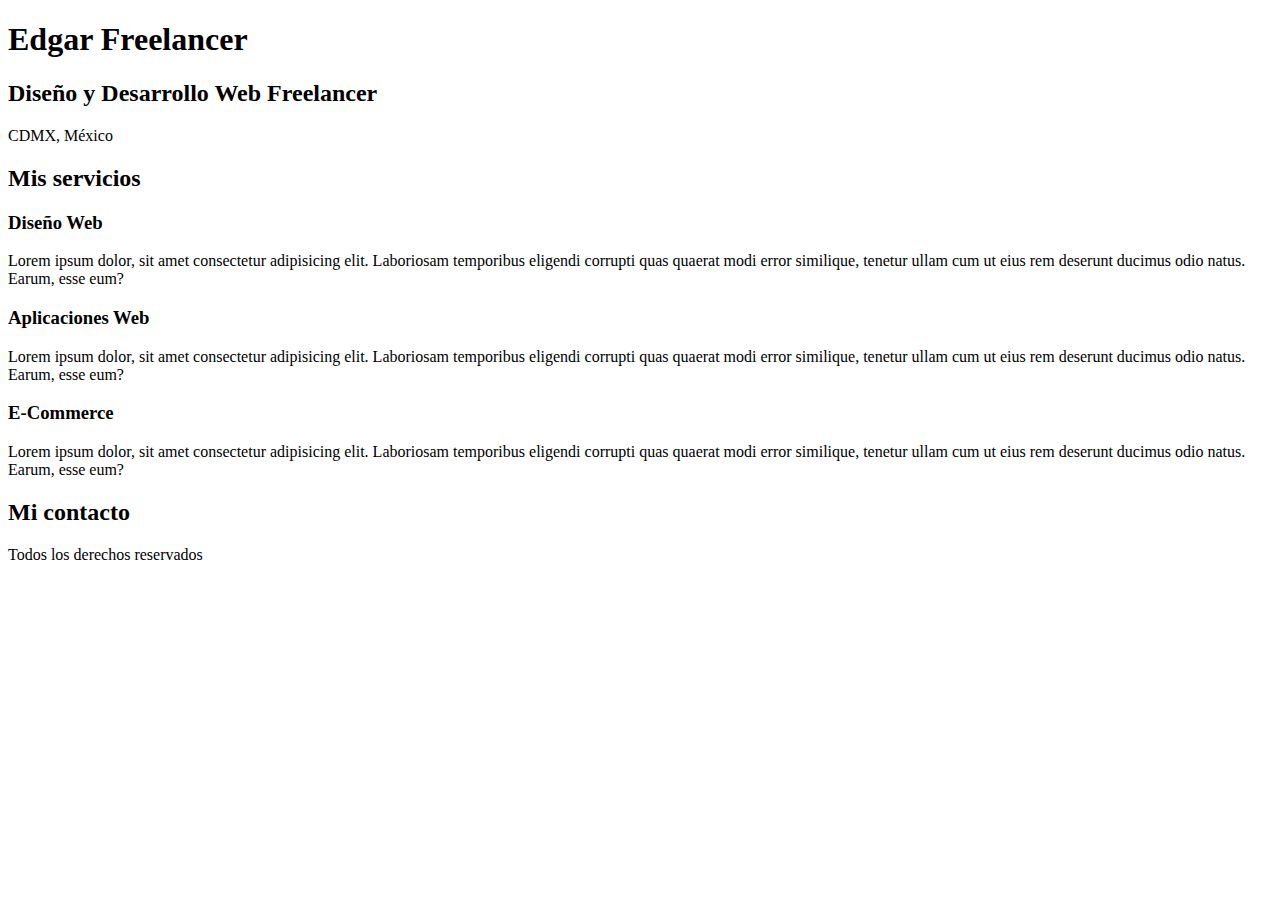
<file: index.html>
<!DOCTYPE html>
<html lang="en">
<head>
    <meta charset="UTF-8">
    <meta http-equiv="X-UA-Compatible" content="IE=edge">
    <meta name="viewport" content="width=device-width, initial-scale=1.0">
    <title>Diseñador Free Lancer</title>
</head>
<body>
    <header>
        <h1>Edgar Freelancer</h1>
    </header>

    <section>
        <h2>Diseño y Desarrollo Web Freelancer</h2>
        <p>CDMX, México</p>
    </section>

    
    <main>
        <h2>Mis servicios</h2>
        <section>
            <h3>Diseño Web</h3>
            <p>Lorem ipsum dolor, sit amet consectetur adipisicing elit. Laboriosam temporibus eligendi corrupti quas quaerat modi error similique, tenetur ullam cum ut eius rem deserunt ducimus odio natus. Earum, esse eum?</p>
        </section>
        <section>
            <h3>Aplicaciones Web</h3>
            <p>Lorem ipsum dolor, sit amet consectetur adipisicing elit. Laboriosam temporibus eligendi corrupti quas quaerat modi error similique, tenetur ullam cum ut eius rem deserunt ducimus odio natus. Earum, esse eum?</p>
        </section>
        <section>
            <h3>E-Commerce</h3>
            <p>Lorem ipsum dolor, sit amet consectetur adipisicing elit. Laboriosam temporibus eligendi corrupti quas quaerat modi error similique, tenetur ullam cum ut eius rem deserunt ducimus odio natus. Earum, esse eum?</p>
        </section>
    </main>

    <section>
        <h2>Mi contacto</h2>
    </section>  
    <footer>
        <P>Todos los derechos reservados</P>
    </footer>
</body>
</html>
</file>
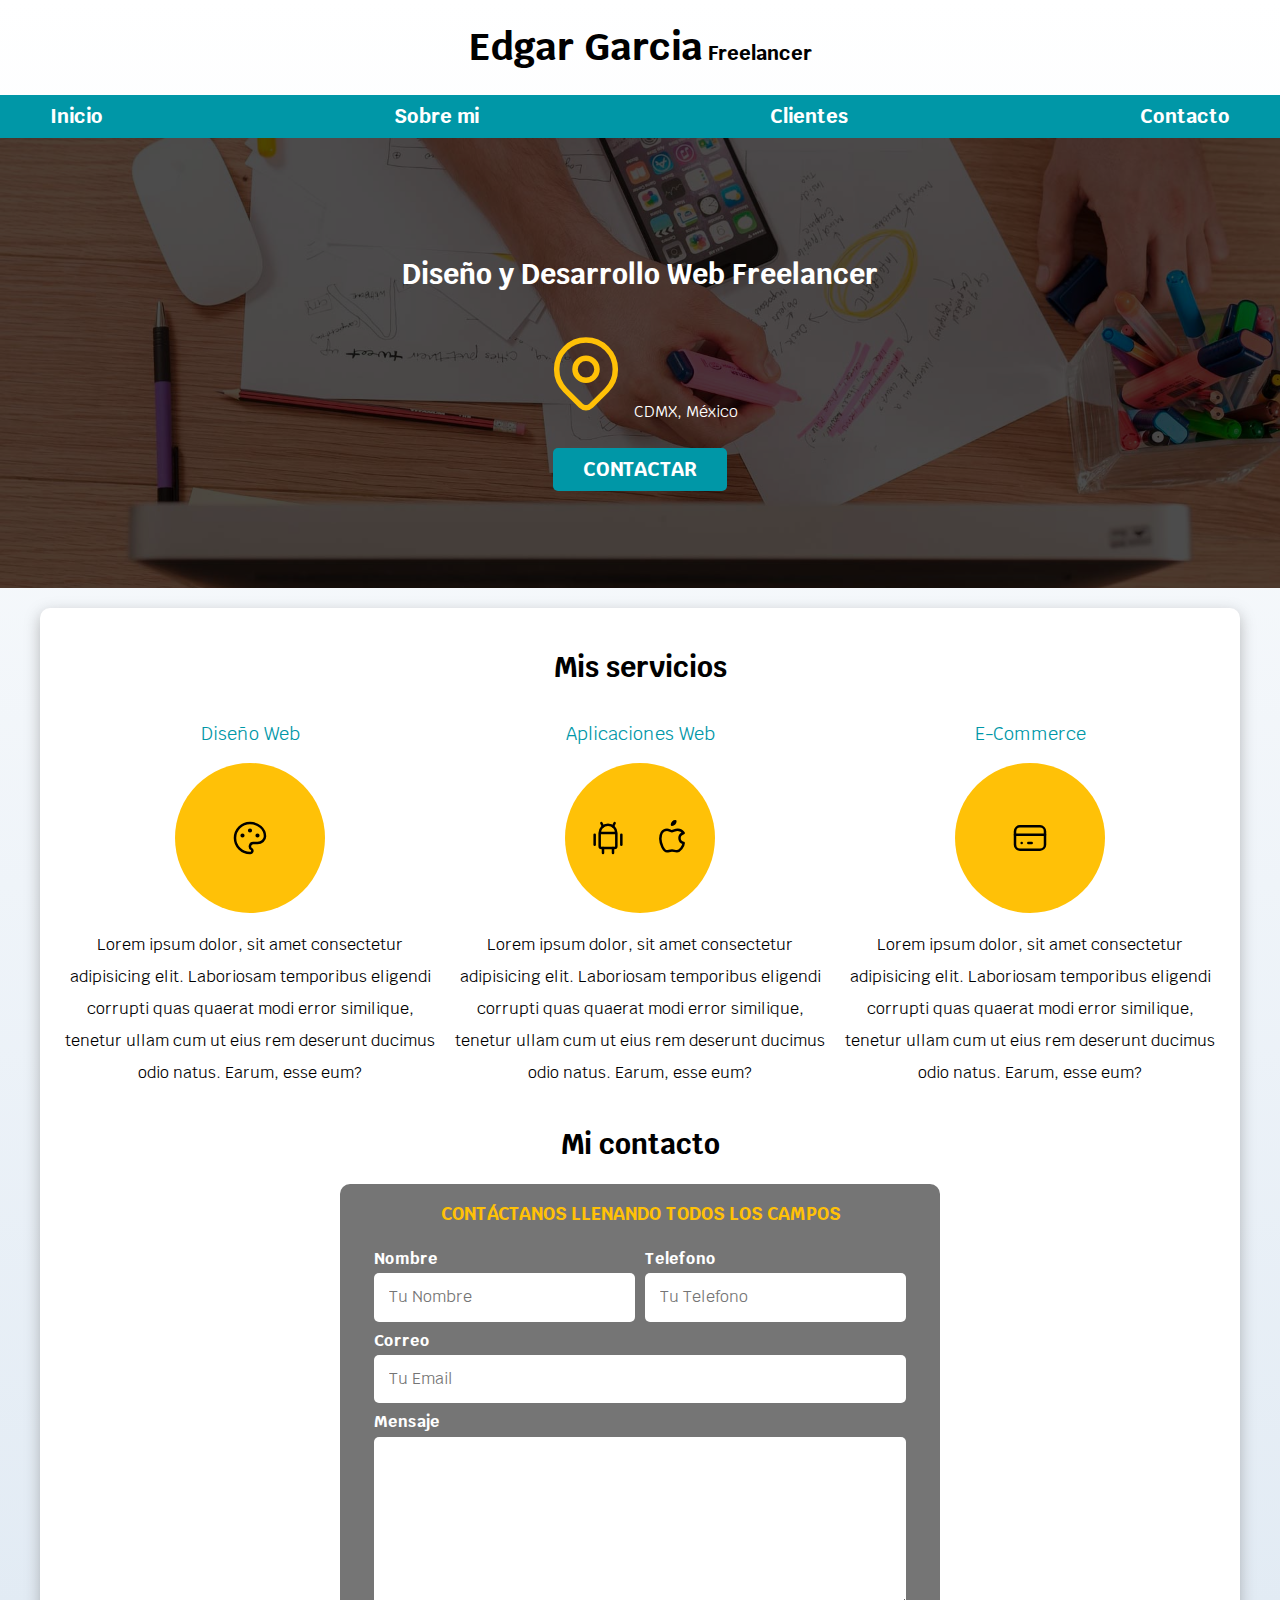
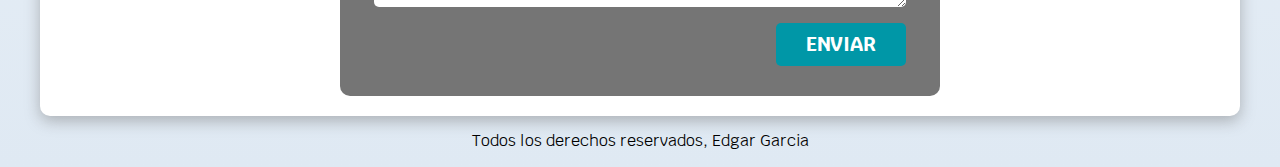
<file: Project_"FreeLancer"/index.html>
<!DOCTYPE html>
<html lang="en">
<head>
    <meta charset="UTF-8">
    <meta http-equiv="X-UA-Compatible" content="IE=edge">
    <meta name="viewport" content="width=device-width, initial-scale=1.0">
    <title>Diseñador Free Lancer</title>
    <link rel="preload" href="css/normalize.css" as = "style">
    <link rel="stylesheet" href="css/normalize.css">
    <link rel="preconnect" href="https://fonts.googleapis.com">
    <link rel="preconnect" href="https://fonts.gstatic.com" crossorigin>
    <link href="https://fonts.googleapis.com/css2?family=Krub:wght@400;700&display=swap" rel="stylesheet">
    <link rel="preload" href="css/styles.css" as = "style"> <!--Para cargar más rápido el css-->
    <link rel="stylesheet" href="css/styles.css">  <!--Rel = Relacion con el documento -->
</head>
<body>
    <header>
        <h1 class="titulo">Edgar Garcia<span> Freelancer</span></h1>
    </header>
    <div class="nav-bg">
        <nav class="navegacion-principal contenedor">
            <a href="nosotros.html">Inicio</a>
            <a href="nosotros.html">Sobre mi</a>
            <a href="nosotros.html">Clientes</a>
            <a href="nosotros.html">Contacto</a>
        </nav>
    </div>
    <section class="hero">
        <div class="contenido-hero">
            <h2 >Diseño y Desarrollo Web Freelancer</h2>
            <p> <svg xmlns="http://www.w3.org/2000/svg" class="icon icon-tabler icon-tabler-map-pin" width="88" height="88" viewBox="0 0 24 24" stroke-width="1.5" stroke="#ffC107" fill="none" stroke-linecap="round" stroke-linejoin="round">
                <path stroke="none" d="M0 0h24v24H0z" fill="none"/>
                <circle cx="12" cy="11" r="3" />
                <path d="M17.657 16.657l-4.243 4.243a2 2 0 0 1 -2.827 0l-4.244 -4.243a8 8 0 1 1 11.314 0z" />
            </svg>
            CDMX, México
        </p>
            <a class="boton" href="#">
                Contactar
            </a>
        </div>
    </section>

    <main class="contenedor sombra">
        <h2>Mis servicios</h2>
        <div class="servicios">
            <section class="servicio">
                <h3>Diseño Web</h3>
                <div class="iconos">
                    <svg xmlns="http://www.w3.org/2000/svg" class="icon icon-tabler icon-tabler-palette" width="40" height="40" viewBox="0 0 24 24" stroke-width="1.5" stroke="#000000" fill="none" stroke-linecap="round" stroke-linejoin="round">
                        <path stroke="none" d="M0 0h24v24H0z" fill="none"/>
                        <path d="M12 21a9 9 0 1 1 0 -18a9 8 0 0 1 9 8a4.5 4 0 0 1 -4.5 4h-2.5a2 2 0 0 0 -1 3.75a1.3 1.3 0 0 1 -1 2.25" />
                        <circle cx="7.5" cy="10.5" r=".5" fill="currentColor" />
                        <circle cx="12" cy="7.5" r=".5" fill="currentColor" />
                        <circle cx="16.5" cy="10.5" r=".5" fill="currentColor" />
                    </svg>
                </div>
                <p>Lorem ipsum dolor, sit amet consectetur adipisicing elit. Laboriosam temporibus eligendi corrupti quas quaerat modi error similique, tenetur ullam cum ut eius rem deserunt ducimus odio natus. Earum, esse eum?</p>
            </section>

            <section class="servicio">
                <h3>Aplicaciones Web</h3>
                <div class="iconos">
                    <svg xmlns="http://www.w3.org/2000/svg" class="icon icon-tabler icon-tabler-brand-android" width="40" height="40" viewBox="0 0 24 24" stroke-width="1.5" stroke="#000000" fill="none" stroke-linecap="round" stroke-linejoin="round">
                    <path stroke="none" d="M0 0h24v24H0z" fill="none"/>
                    <line x1="4" y1="10" x2="4" y2="16" />
                    <line x1="20" y1="10" x2="20" y2="16" />
                    <path d="M7 9h10v8a1 1 0 0 1 -1 1h-8a1 1 0 0 1 -1 -1v-8a5 5 0 0 1 10 0" />
                    <line x1="8" y1="3" x2="9" y2="5" />
                    <line x1="16" y1="3" x2="15" y2="5" />
                    <line x1="9" y1="18" x2="9" y2="21" />
                    <line x1="15" y1="18" x2="15" y2="21" />
                    </svg>
                    <svg xmlns="http://www.w3.org/2000/svg" class="icon icon-tabler icon-tabler-brand-apple" width="40" height="40" viewBox="0 0 24 24" stroke-width="1.5" stroke="#000000" fill="none" stroke-linecap="round" stroke-linejoin="round">
                    <path stroke="none" d="M0 0h24v24H0z" fill="none"/>
                    <path d="M9 7c-3 0 -4 3 -4 5.5c0 3 2 7.5 4 7.5c1.088 -.046 1.679 -.5 3 -.5c1.312 0 1.5 .5 3 .5s4 -3 4 -5c-.028 -.01 -2.472 -.403 -2.5 -3c-.019 -2.17 2.416 -2.954 2.5 -3c-1.023 -1.492 -2.951 -1.963 -3.5 -2c-1.433 -.111 -2.83 1 -3.5 1c-.68 0 -1.9 -1 -3 -1z" />
                    <path d="M12 4a2 2 0 0 0 2 -2a2 2 0 0 0 -2 2" />
                    </svg>
                </div>
                <p>Lorem ipsum dolor, sit amet consectetur adipisicing elit. Laboriosam temporibus eligendi corrupti quas quaerat modi error similique, tenetur ullam cum ut eius rem deserunt ducimus odio natus. Earum, esse eum?</p>
            </section>
            <section class="servicio">
                <h3>E-Commerce</h3>
                <div class="iconos">
                    <svg xmlns="http://www.w3.org/2000/svg" class="icon icon-tabler icon-tabler-credit-card" width="40" height="40" viewBox="0 0 24 24" stroke-width="1.5" stroke="#000000" fill="none" stroke-linecap="round" stroke-linejoin="round">
                        <path stroke="none" d="M0 0h24v24H0z" fill="none"/>
                        <rect x="3" y="5" width="18" height="14" rx="3" />
                        <line x1="3" y1="10" x2="21" y2="10" />
                        <line x1="7" y1="15" x2="7.01" y2="15" />
                        <line x1="11" y1="15" x2="13" y2="15" />
                    </svg>
                </div>
                <p>Lorem ipsum dolor, sit amet consectetur adipisicing elit. Laboriosam temporibus eligendi corrupti quas quaerat modi error similique, tenetur ullam cum ut eius rem deserunt ducimus odio natus. Earum, esse eum?</p>
            </section>
        </div>    <!--Fin Servicios-->
        <section>
            <h2>Mi contacto</h2>
            <form class="formulario">
                <fieldset>
                    <legend>Contáctanos llenando todos los campos</legend>
                    <div class="contenedor-campos">
                        <div class="campo">
                            <label>Nombre</label>
                            <input class="input-text" type="text" placeholder="Tu Nombre">
                        </div>
                        <div class="campo">
                            <label>Telefono</label>
                            <input class="input-text" type="tel" placeholder="Tu Telefono">
                        </div>
                        <div class="campo">
                            <label>Correo</label>
                            <input class="input-text" type="email" placeholder="Tu Email">
                        </div>
                        <div class="campo">
                            <label>Mensaje</label>
                            <textarea class="input-text"></textarea>
                        </div>
                    </div>  <!-- contenedor-campos -->
                    <div class="alinear-derecha flex">
                        <input class="boton w-sm-100" type="submit" value="Enviar">
                    </div>
                    
                </fieldset>
                
            </form>
        </section>  
    </main>
    <footer class="footer">
        <P>Todos los derechos reservados, Edgar Garcia</P>
    </footer>
</body>
</html>
</file>
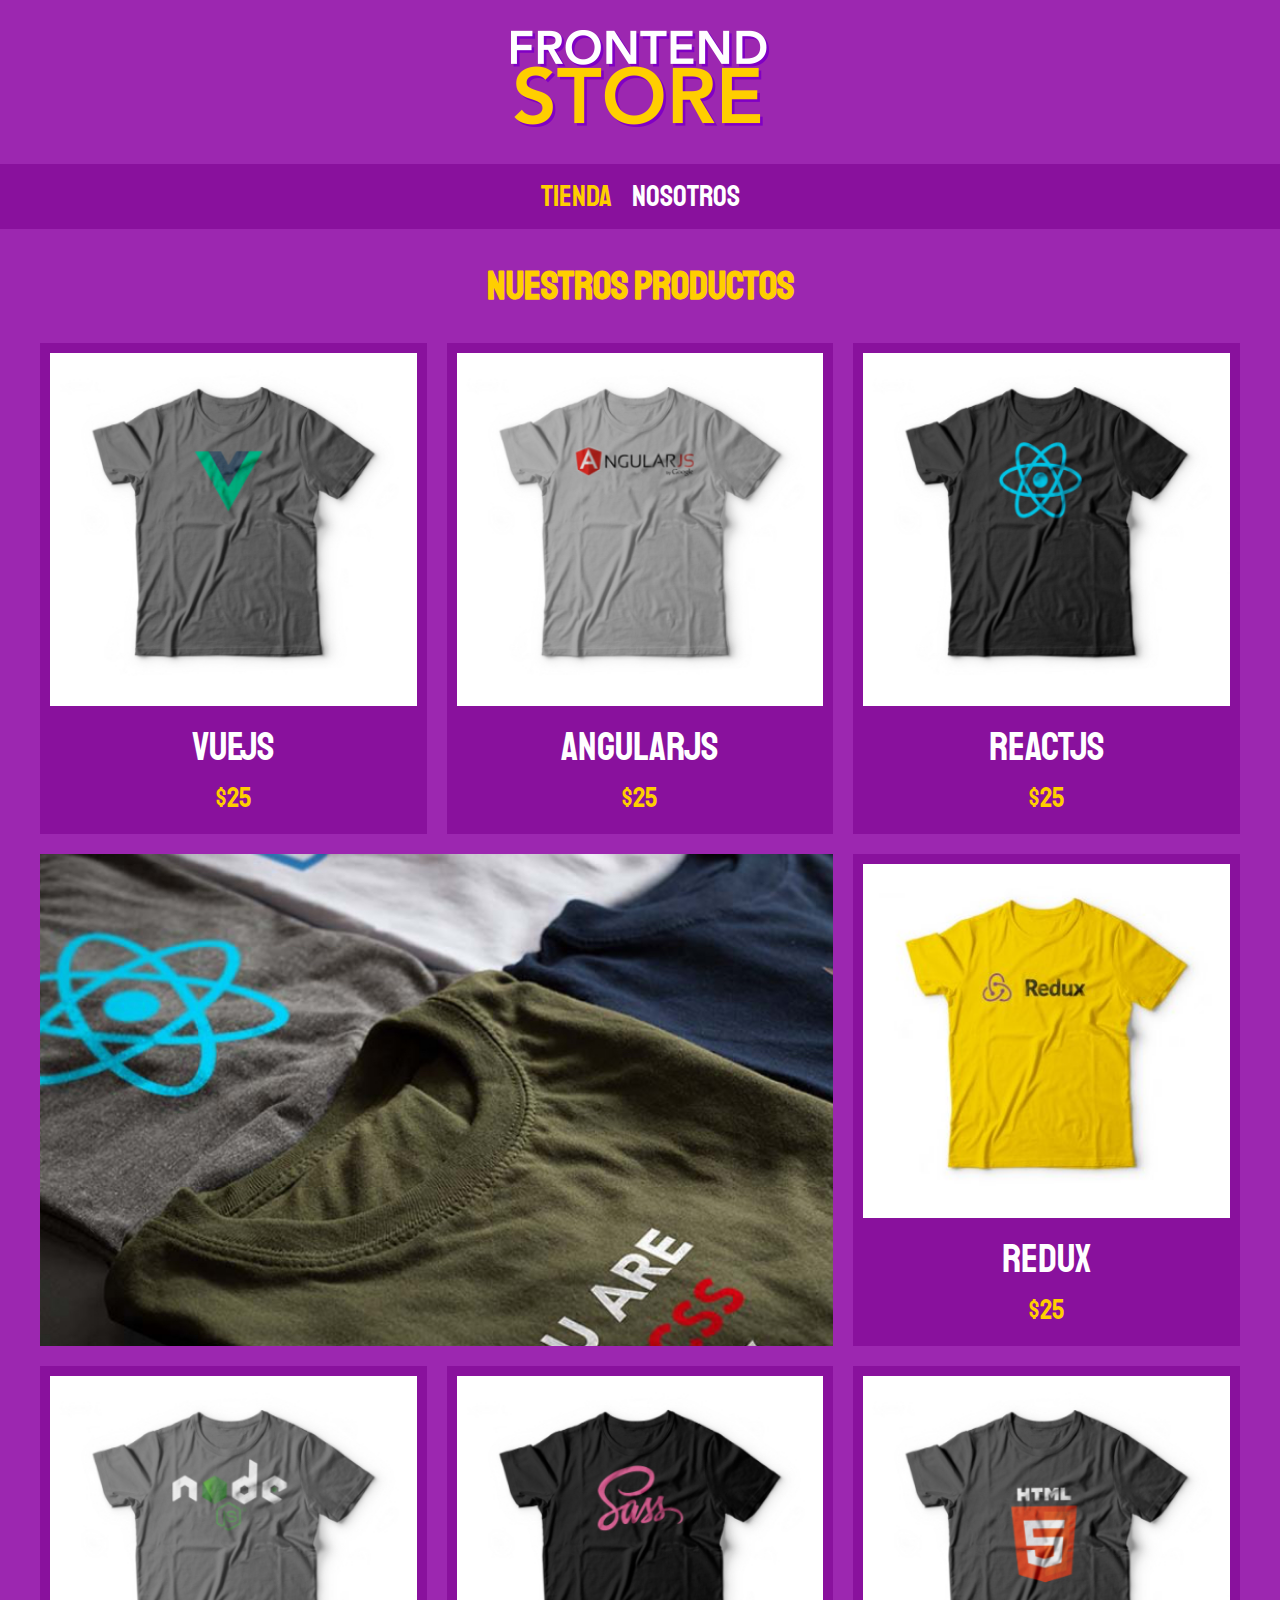
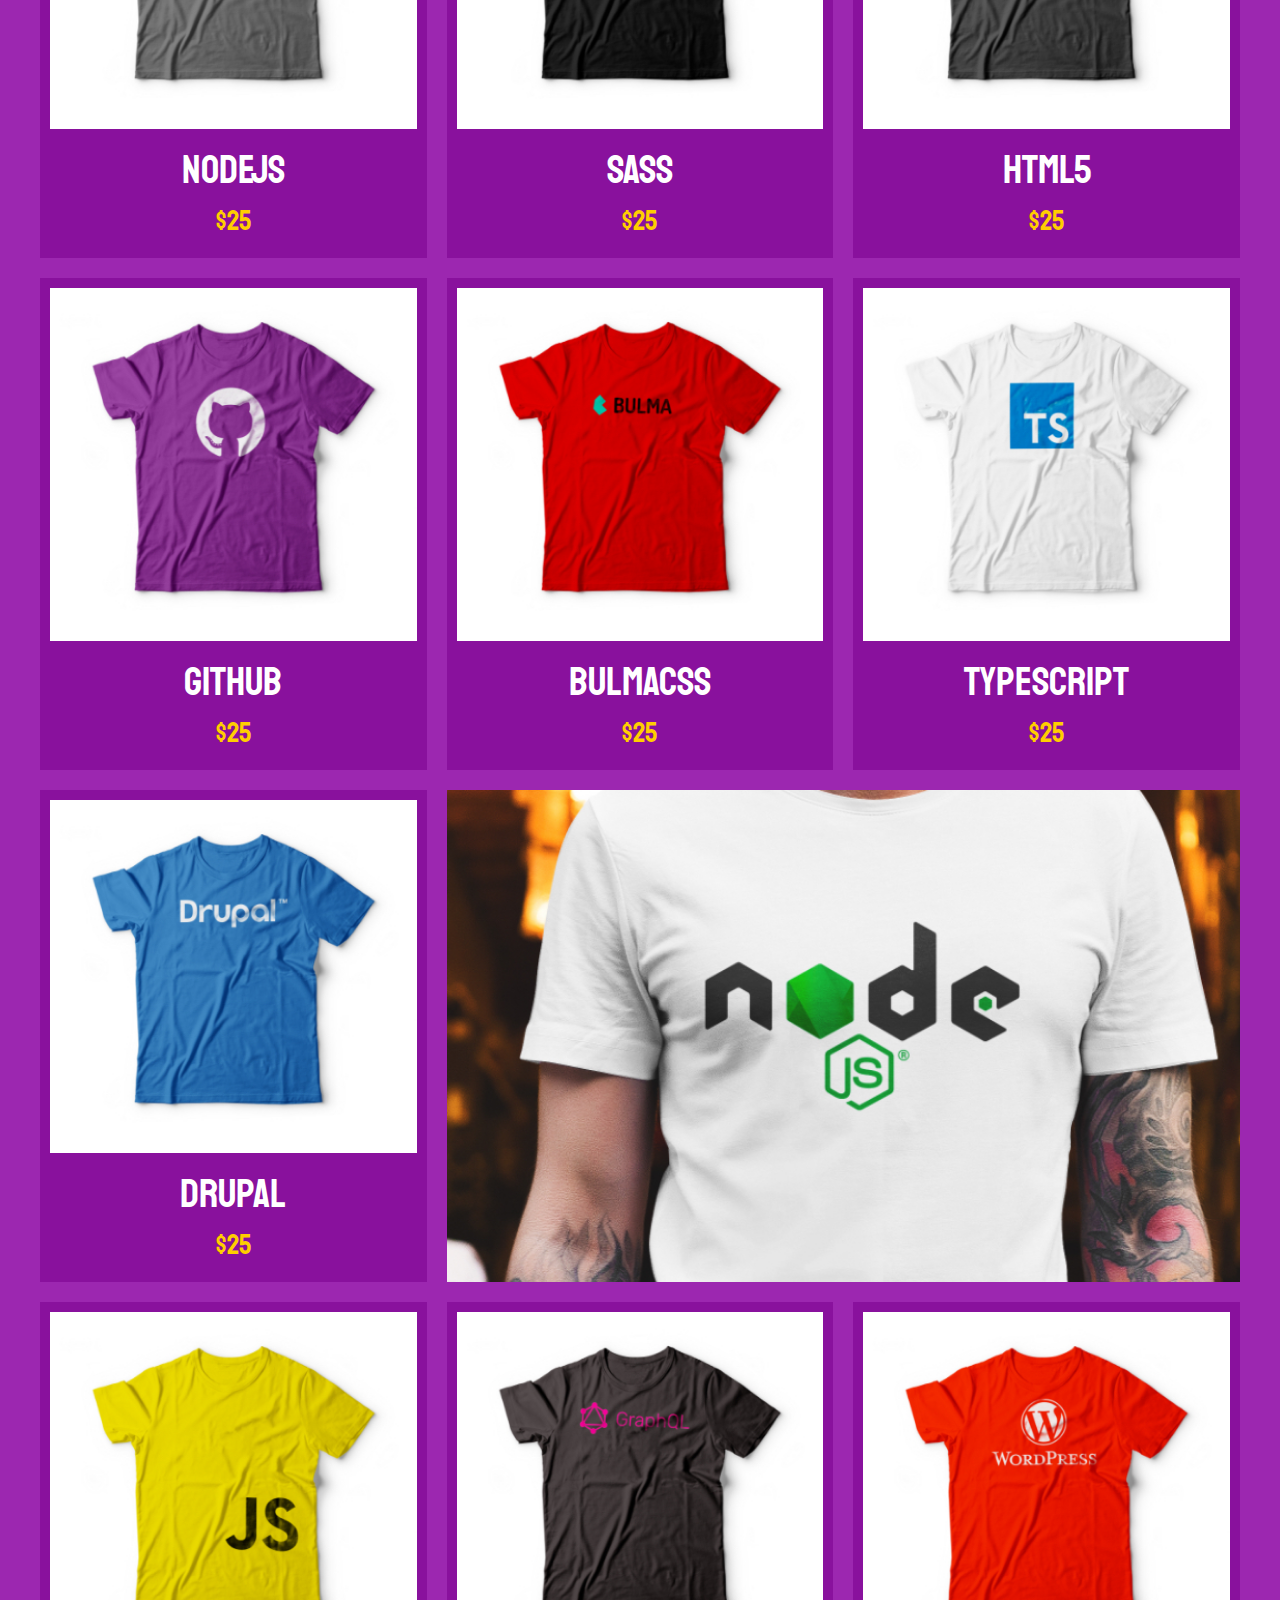
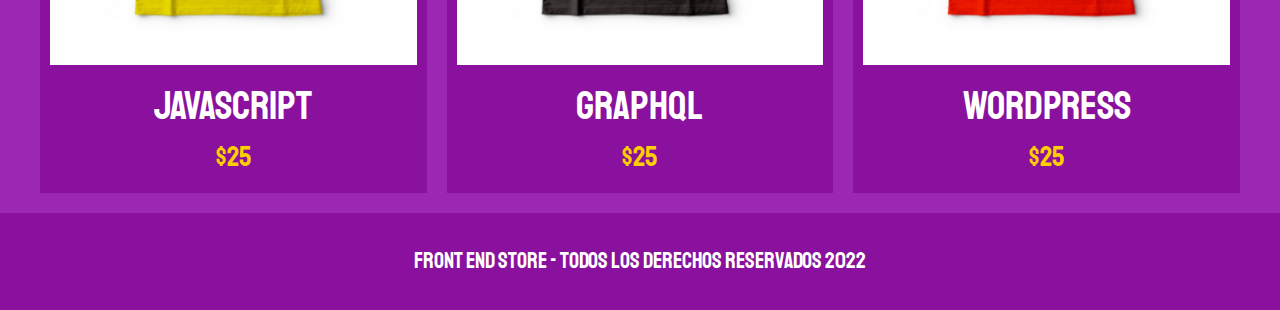
<file: Project_"FrontEnd_Store"/index.html>
<!DOCTYPE html>
<html lang="en">
<head>
    <meta charset="UTF-8">
    <meta http-equiv="X-UA-Compatible" content="IE=edge">
    <meta name="viewport" content="width=device-width, initial-scale=1.0">
    <title>FrontEnd Store</title>
    <link rel="stylesheet" href="css/normalize.css">
    <link rel="preconnect" href="https://fonts.googleapis.com">
    <link rel="preconnect" href="https://fonts.gstatic.com" crossorigin>
    <link href="https://fonts.googleapis.com/css2?family=Staatliches&display=swap" rel="stylesheet">
    <link rel="stylesheet" href="css/styles.css">
</head>
<body>
    <header class="header">
        <a href="index.html">
            <img class="header__logo" src="img/logo.png" alt="Logotipo">
        </a>
    </header>


    <nav class="navegacion">
        <a class="navegacion__enlace navegacion__enlace--activo" href="index.html">Tienda</a>
        <a class="navegacion__enlace" href="nosotros.html">Nosotros</a>
    </nav>


    <main class="contenedor">
        <h1>Nuestros Productos</h1>
        <div class="grid">
            <div class="producto">
                <a href="producto.html">
                    <img class="producto__imagen" src="img/1.jpg" alt="Imagen Camisa">
                </a>
                <div class="producto__informacion">
                    <p class="producto__nombre">VueJS</p>
                    <p class="producto__precio">$25</p>
                </div>
            </div> <!--Fin Producto-->
            <div class="producto">
                <a href="producto.html">
                    <img class="producto__imagen" src="img/2.jpg" alt="Imagen Camisa">
                </a>
                <div class="producto__informacion">
                    <p class="producto__nombre">AngularJS</p>
                    <p class="producto__precio">$25</p>
                </div>
            </div> <!--Fin Producto-->
            <div class="producto">
                <a href="producto.html">
                    <img class="producto__imagen" src="img/3.jpg" alt="Imagen Camisa">
                </a>
                <div class="producto__informacion">
                    <p class="producto__nombre">ReactJS</p>
                    <p class="producto__precio">$25</p>
                </div>
            </div> <!--Fin Producto-->
            <div class="producto">
                <a href="producto.html">
                    <img class="producto__imagen" src="img/4.jpg" alt="Imagen Camisa">
                </a>
                <div class="producto__informacion">
                    <p class="producto__nombre">Redux</p>
                    <p class="producto__precio">$25</p>
                </div>
            </div> <!--Fin Producto-->
            <div class="producto">
                <a href="producto.html">
                    <img class="producto__imagen" src="img/5.jpg" alt="Imagen Camisa">
                </a>
                <div class="producto__informacion">
                    <p class="producto__nombre">NodeJS</p>
                    <p class="producto__precio">$25</p>
                </div>
            </div> <!--Fin Producto-->
            <div class="producto">
                <a href="producto.html">
                    <img class="producto__imagen" src="img/6.jpg" alt="Imagen Camisa">
                </a>
                <div class="producto__informacion">
                    <p class="producto__nombre">Sass</p>
                    <p class="producto__precio">$25</p>
                </div>
            </div> <!--Fin Producto-->
            <div class="producto">
                <a href="producto.html">
                    <img class="producto__imagen" src="img/7.jpg" alt="Imagen Camisa">
                </a>
                <div class="producto__informacion">
                    <p class="producto__nombre">HTML5</p>
                    <p class="producto__precio">$25</p>
                </div>
            </div> <!--Fin Producto-->
            <div class="producto">
                <a href="producto.html">
                    <img class="producto__imagen" src="img/8.jpg" alt="Imagen Camisa">
                </a>
                <div class="producto__informacion">
                    <p class="producto__nombre">Github</p>
                    <p class="producto__precio">$25</p>
                </div>
            </div> <!--Fin Producto-->
            <div class="producto">
                <a href="producto.html">
                    <img class="producto__imagen" src="img/9.jpg" alt="Imagen Camisa">
                </a>
                <div class="producto__informacion">
                    <p class="producto__nombre">BulmaCSS</p>
                    <p class="producto__precio">$25</p>
                </div>
            </div> <!--Fin Producto-->
            <div class="producto">
                <a href="producto.html">
                    <img class="producto__imagen" src="img/10.jpg" alt="Imagen Camisa">
                </a>
                <div class="producto__informacion">
                    <p class="producto__nombre">TypeScript</p>
                    <p class="producto__precio">$25</p>
                </div>
            </div> <!--Fin Producto-->
            <div class="producto">
                <a href="producto.html">
                    <img class="producto__imagen" src="img/11.jpg" alt="Imagen Camisa">
                </a>
                <div class="producto__informacion">
                    <p class="producto__nombre">Drupal</p>
                    <p class="producto__precio">$25</p>
                </div>
            </div> <!--Fin Producto-->
            <div class="producto">
                <a href="producto.html">
                    <img class="producto__imagen" src="img/12.jpg" alt="Imagen Camisa">
                </a>
                <div class="producto__informacion">
                    <p class="producto__nombre">JavaScript</p>
                    <p class="producto__precio">$25</p>
                </div>
            </div> <!--Fin Producto-->
            <div class="producto">
                <a href="producto.html">
                    <img class="producto__imagen" src="img/13.jpg" alt="Imagen Camisa">
                </a>
                <div class="producto__informacion">
                    <p class="producto__nombre">GraphQL</p>
                    <p class="producto__precio">$25</p>
                </div>
            </div> <!--Fin Producto-->
            <div class="producto">
                <a href="producto.html">
                    <img class="producto__imagen" src="img/14.jpg" alt="Imagen Camisa">
                </a>
                <div class="producto__informacion">
                    <p class="producto__nombre">WordPress</p>
                    <p class="producto__precio">$25</p>
                </div>
            </div> <!--Fin Producto-->
            <div class="grafico grafico--camisas">
                
            </div>
            <div class="grafico grafico--node">

            </div>

        </div> <!--Fin Grid-->
    </main>


    <footer class="footer">
        <p class="footer__texto">Front End Store - Todos los derechos Reservados 2022</p>
    </footer>
</body>
</html>
</file>
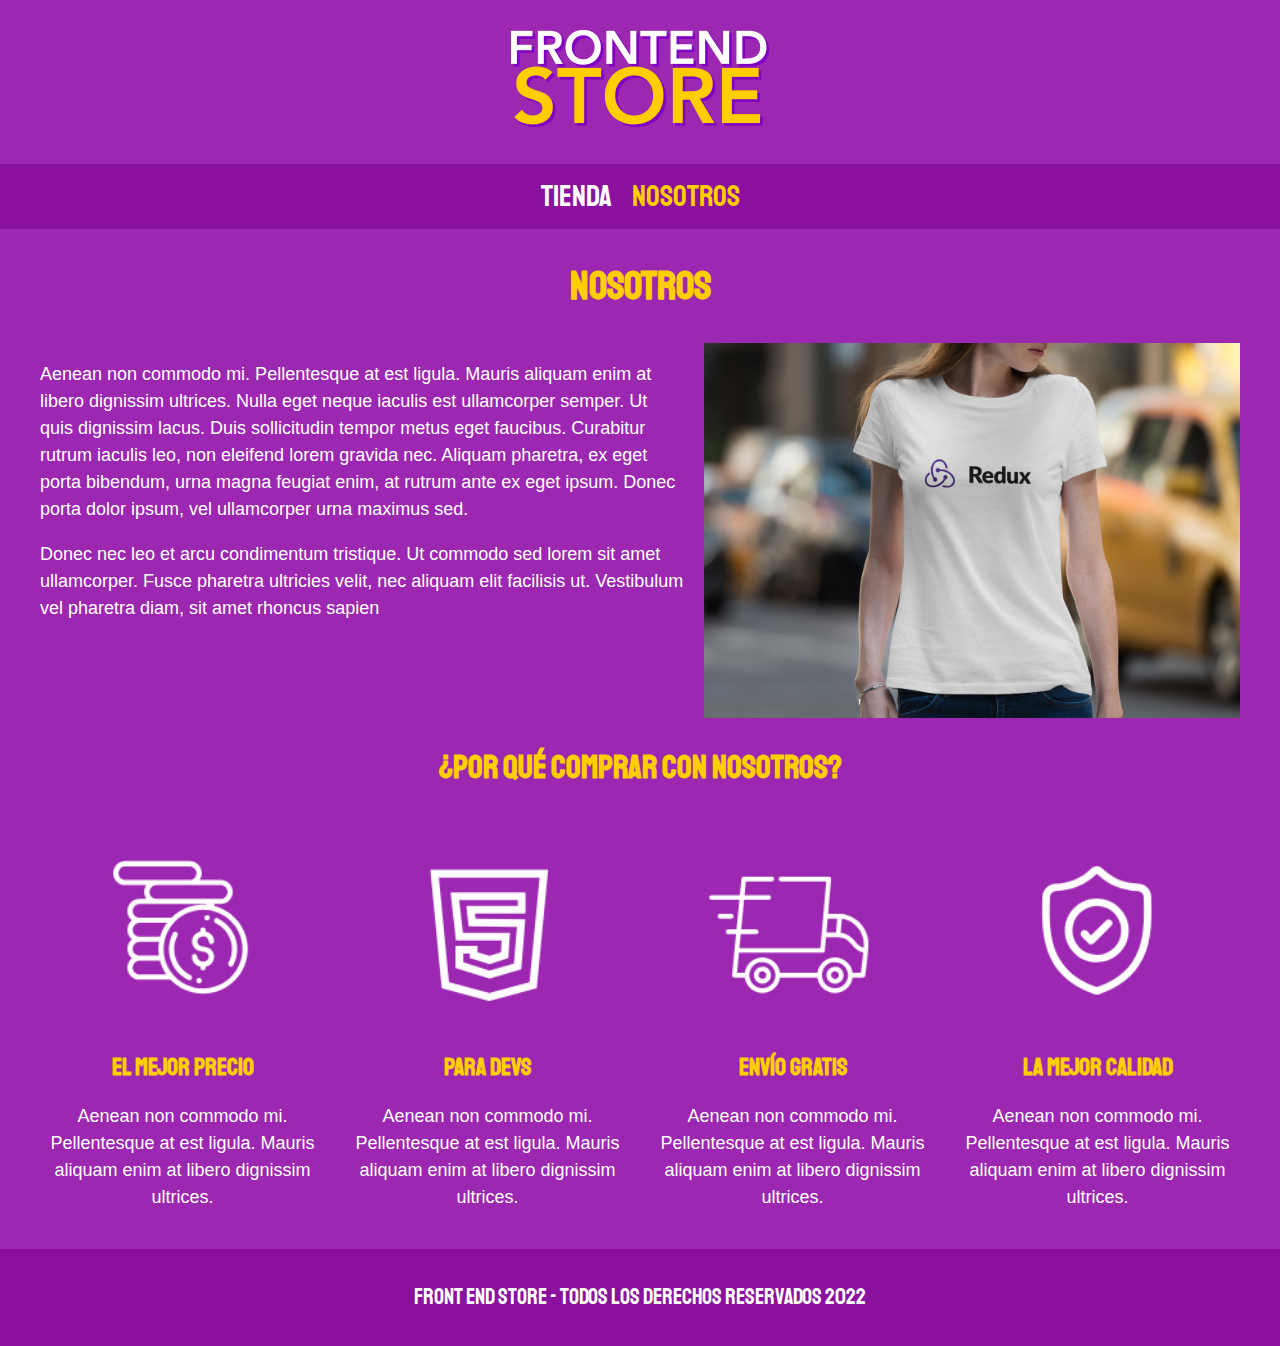
<file: Project_"FrontEnd_Store"/nosotros.html>
<!DOCTYPE html>
<html lang="en">
<head>
    <meta charset="UTF-8">
    <meta http-equiv="X-UA-Compatible" content="IE=edge">
    <meta name="viewport" content="width=device-width, initial-scale=1.0">
    <title>FrontEnd Store</title>
    <link rel="stylesheet" href="css/normalize.css">
    <link rel="preconnect" href="https://fonts.googleapis.com">
    <link rel="preconnect" href="https://fonts.gstatic.com" crossorigin>
    <link href="https://fonts.googleapis.com/css2?family=Staatliches&display=swap" rel="stylesheet">
    <link rel="stylesheet" href="css/styles.css">
</head>
<body>
    <header class="header">
        <a href="index.html">
            <img class="header__logo" src="img/logo.png" alt="Logotipo">
        </a>
    </header>


    <nav class="navegacion">
        <a class="navegacion__enlace" href="index.html">Tienda</a>
        <a class="navegacion__enlace navegacion__enlace--activo" href="nosotros.html">Nosotros</a>
    </nav>


    <main class="contenedor">
        <h1>Nosotros</h1>
        <div class="nosotros">
            <div class="nosotros__contenido">
                <p>
                    Aenean non commodo mi. Pellentesque at est ligula. Mauris aliquam enim at libero dignissim ultrices. Nulla eget neque iaculis est ullamcorper semper. Ut quis dignissim lacus. Duis sollicitudin tempor metus eget faucibus. Curabitur rutrum iaculis leo, non eleifend lorem gravida nec. Aliquam pharetra, ex eget porta bibendum, urna magna feugiat enim, at rutrum ante ex eget ipsum. Donec porta dolor ipsum, vel ullamcorper urna maximus sed. 
                </p>
                <p>
                    Donec nec leo et arcu condimentum tristique. Ut commodo sed lorem sit amet ullamcorper. Fusce pharetra ultricies velit, nec aliquam elit facilisis ut. Vestibulum vel pharetra diam, sit amet rhoncus sapien
                </p>
            </div>
            <img class="nosotros__imagen" src="img/nosotros.jpg" alt="Nosotros imagen">
        </div>
    </main>
    <section class="contenedor comprar">
        <h2 class="comprar__titulo">¿Por qué comprar con nosotros?</h2>
        <div class="bloques">
            <div class="bloque">
                <img class="bloque__imagen" src="img/icono_1.png" alt="Icono1">
                <h3 class="bloque__titulo">El mejor precio</h3>
                <p>
                    Aenean non commodo mi. Pellentesque at est ligula. Mauris aliquam enim at libero dignissim ultrices.
                </p>
            </div><!--Bloque-->
            <div class="bloque">
                <img class="bloque__imagen" src="img/icono_2.png" alt="Icono1">
                <h3 class="bloque__titulo">Para Devs</h3>
                <p>
                    Aenean non commodo mi. Pellentesque at est ligula. Mauris aliquam enim at libero dignissim ultrices.
                </p>
            </div><!--Bloque-->
            <div class="bloque">
                <img class="bloque__imagen" src="img/icono_3.png" alt="Icono1">
                <h3 class="bloque__titulo">Envío Gratis</h3>
                <p>
                    Aenean non commodo mi. Pellentesque at est ligula. Mauris aliquam enim at libero dignissim ultrices.
                </p>
            </div><!--Bloque-->
            <div class="bloque">
                <img class="bloque__imagen" src="img/icono_4.png" alt="Icono1">
                <h3 class="bloque__titulo">La mejor calidad</h3>
                <p>
                    Aenean non commodo mi. Pellentesque at est ligula. Mauris aliquam enim at libero dignissim ultrices.
                </p>
            </div><!--Bloque-->
        </div> <!--Bloques-->
    </section>

    <footer class="footer">
        <p class="footer__texto">Front End Store - Todos los derechos Reservados 2022</p>
    </footer>
</body>
</html>
</file>
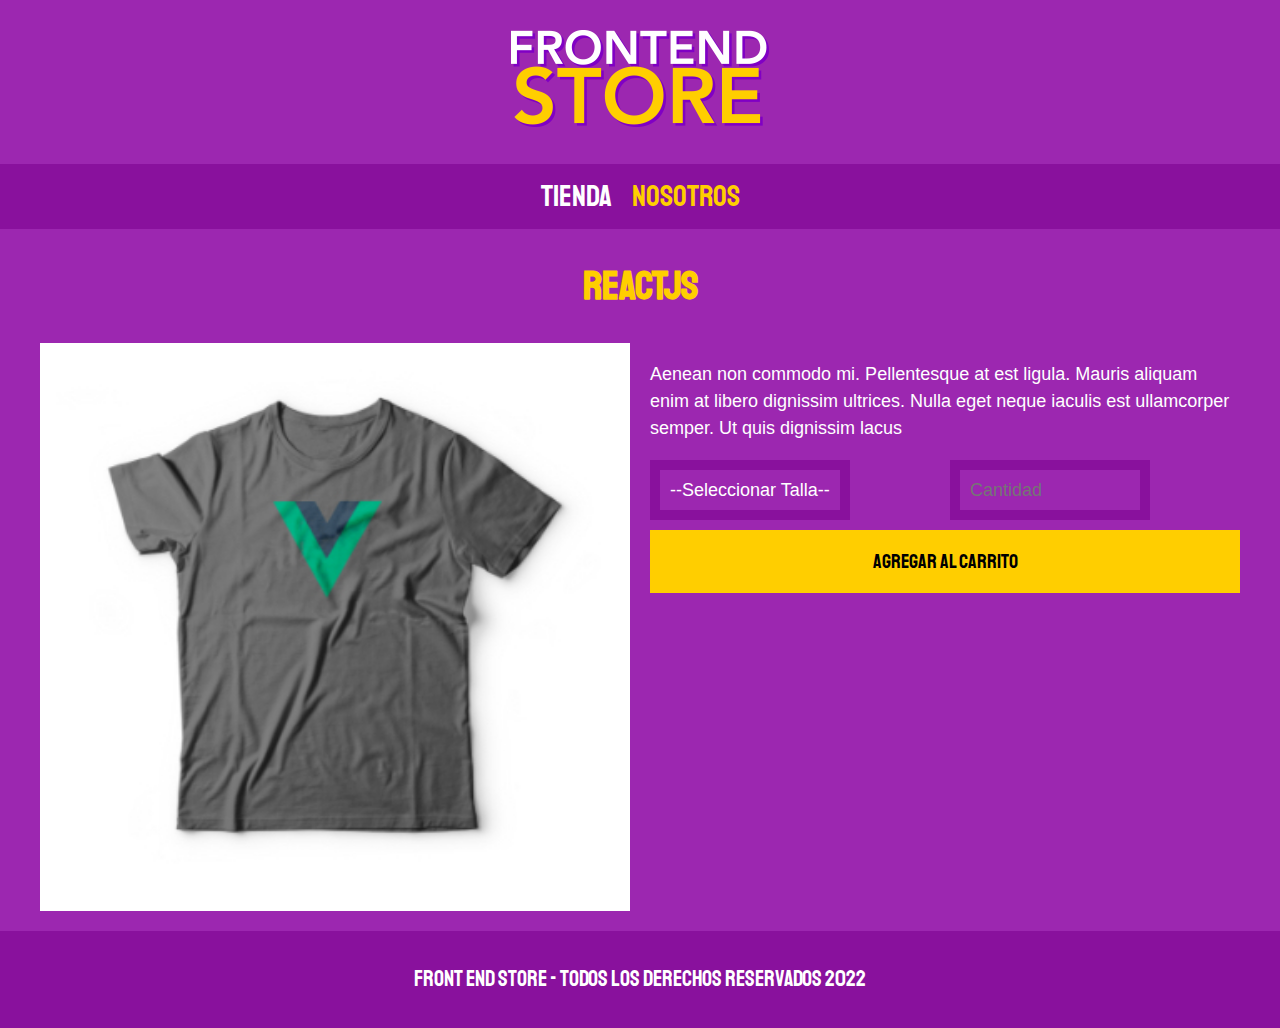
<file: Project_"FrontEnd_Store"/producto.html>
<!DOCTYPE html>
<html lang="en">
<head>
    <meta charset="UTF-8">
    <meta http-equiv="X-UA-Compatible" content="IE=edge">
    <meta name="viewport" content="width=device-width, initial-scale=1.0">
    <title>FrontEnd Store</title>
    <link rel="stylesheet" href="css/normalize.css">
    <link rel="preconnect" href="https://fonts.googleapis.com">
    <link rel="preconnect" href="https://fonts.gstatic.com" crossorigin>
    <link href="https://fonts.googleapis.com/css2?family=Staatliches&display=swap" rel="stylesheet">
    <link rel="stylesheet" href="css/styles.css">
</head>
<body>
    <header class="header">
        <a href="index.html">
            <img class="header__logo" src="img/logo.png" alt="Logotipo">
        </a>
    </header>


    <nav class="navegacion">
        <a class="navegacion__enlace" href="index.html">Tienda</a>
        <a class="navegacion__enlace navegacion__enlace--activo" href="nosotros.html">Nosotros</a>
    </nav>


    <main class="contenedor">
        <h1>ReactJS</h1>
        <div class="camisa">
            <img class="camisa__imagen" src="img/1.jpg" alt="Camisa imagen">
            <div class="camisa__contenido">
                <p>
                    Aenean non commodo mi. Pellentesque at est ligula. Mauris aliquam enim at libero dignissim ultrices. Nulla eget neque iaculis est ullamcorper semper. Ut quis dignissim lacus
                </p>
                <form class="formulario">
                    <select class="formulario__campo">
                        <option disabled selected>--Seleccionar Talla--</option>
                        <option>Chica</option>
                        <option>Mediana</option>
                        <option>Grande</option>
                    </select>
                <input class="formulario__campo" type="number" placeholder="Cantidad" min="1">
                <input class="formulario__submit"type="submit" value="Agregar al carrito">
                </form>
            </div>
        </div>
    </main>


    <footer class="footer">
        <p class="footer__texto">Front End Store - Todos los derechos Reservados 2022</p>
    </footer>
</body>
</html>
</file>
<file: Project_"FreeLancer"/css/styles.css>
:root{
    --blanco: #FFFFFF;
    --oscuro: #212121;
    --primario: #FFC107;
    --secundario: #0097A7;
    --gris: #757575;
    --grisClaro: #DFE9F3;
}

/* Globales */

html{
    font-size: 62.5%;
    box-sizing: border-box;
    scroll-snap-type: y mandatory;
}
/*Scroll Snap*/
.servicios,.navegacion-principal,.formulario{
    scroll-snap-align: center;
    scroll-snap-stop: always;
}
*, *:before, *:after {
    box-sizing: inherit;
}
body{
    font-size: 16px;
    font-family: 'Krub', sans-serif;
    background-image: linear-gradient(to top, var(--grisClaro) 0%, var(--blanco) 100%);
}
.contenedor{
    /*Centrar contenido*/
    max-width: 120rem;
    margin: 0 auto;

}
.boton{
    background-color: var(--secundario);
    color: var(--blanco);
    padding: 1rem 3rem;
    margin-top: 1rem;
    font-size: 2rem;
    text-decoration: none;
    text-transform: uppercase;
    font-weight: bold;
    border-radius: 0.5rem;
    width: 90%;
    text-align: center;
    border: none;
}
@media (min-width: 480px) {
    .boton{
        width: auto;
    }
}
.boton:hover{
    cursor: pointer;
}
.sombra{
    -webkit-box-shadow: 0px 5px 15px 0px rgba(112,112,112,0.48);
    -moz-box-shadow: 0px 5px 15px 0px rgba(112,112,112,0.48);
    box-shadow: 0px 5px 15px 0px rgba(112,112,112,0.48);
    background-color: var(--blanco);
    padding: 2rem;
    border-radius: 1rem;
}
/* Tipografía */
h1{
    font-size: 3.8rem;
}
h2{
    font-size: 2.8rem;
}
h3{
    font-size: 1.8rem;
}
h1,h2,h3{
    text-align: center;
} 
/* Titulos */
.titulo span{
    font-size: 2rem;
}
/*Utilidades*/
.w-sm-100{
    width: 100%;
}
@media (min-width: 768px) {
    .w-sm-100{
        width: auto;
    }    
}
.flex{
    display: flex;
}
.alinear-derecha{
    justify-content: flex-end;
}

/* Navegación Principal */
.nav-bg{
    background-color: var(--secundario);
}
.navegacion-principal{
    display: flex;
    flex-direction: column;
    
}
@media (min-width: 768px) {
    .navegacion-principal{
        flex-direction: row;
        justify-content: space-between;
    }
}
.navegacion-principal a{
    display: block;
    text-align: center;
    color: var(--blanco);
    text-decoration: none;
    font-size: 2rem;
    font-weight: bold;
    padding: 1rem;
}
.navegacion-principal a:hover{
    background-color: var(--primario);
    color: var(--oscuro);
}

/* Hero */
.hero{
    background-image: url(../img/hero.jpg);
    background-repeat: no-repeat;
    background-size: cover;
    height: 450px;
    position: relative;
    margin-bottom: 2rem;
}
.contenido-hero{
    position: absolute;
    background-color: rgba(0, 0, 0, .7);
    background-color: rgb(0 0 0 / 70%);
    width: 100%;
    height: 100%;
    display: flex;
    flex-direction: column;
    align-items: center;
    justify-content: center;
}
.contenido-hero h2
, .contenido-hero p{
    color: var(--blanco);
}
@media (min-width: 768px) {
    .servicios{
        display: grid;
        grid-template-columns: repeat(3,1fr);
        column-gap: 1rem;
    }
}
.servicio{
    display: flex;
    flex-direction: column;
    align-items: center;
}
.servicio h3{
    color: var(--secundario);
    font-weight: normal;
}
.servicio p{
    line-height: 2;
    text-align: center;
}
.servicio .iconos{
    width: 15rem;
    height: 15rem;
    background-color: #FFC107;
    border-radius: 50%;
    display: flex;
    justify-content: space-evenly;
    align-items: center;
}
/*Contacto*/
.formulario{
    background-color: var(--gris);
    width: min(60rem, 100%); /*¿Cúal es el valor pequeño?*/
    margin: 0 auto;
    padding: 2rem;
    border-radius: 1rem;
}

.formulario fieldset{
    border: none;
}
.formulario legend{
    text-align: center;
    font-size: 1.8rem;
    text-transform: uppercase;
    font-weight: 700;
    margin-bottom: 2rem;
    color: var(--primario);
}
@media (min-width: 768px) {
    .contenedor-campos{
        display: grid;
        grid-template-columns: repeat(2,1fr);
        column-gap: 1rem;
        grid-template-rows: auto auto 20rem;
    }
    .campo:nth-child(3),
    .campo:nth-child(4){
        grid-column: 1/3;
    }
}
.campo{
    margin-bottom: 1rem;
}
.campo label{
    color:var(--blanco);
    font-weight: bold;
    margin-bottom: 0.5rem;
    display: block;
}
.campo textarea{
    height: 17rem;
}
.input-text{
    width: 100%;
    border: none;
    padding: 1.5rem;
    border-radius: 0.5rem;
}
.enviar .boton{
    width: 100%;
}
/* Footer*/
.footer{
    text-align: center;
}
</file>
<file: Project_"FrontEnd_Store"/css/styles.css>
:root{
    /*Colores*/
    --primario: #9C27B0;
    --primarioOscuro: #89119D;
    --secundario: #FFCE00;
    --secundarioOscuro: rgb(233,287,2);
    --blanco: #FFF;
    --negro: #000;

    /*Fuentes*/
    --fuentePrincipal: 'Staatliches', cursive;
}
/*Globales*/
html{
    font-size: 62.5%;
    box-sizing: border-box;
}
*, *:before, *:after {
    box-sizing: inherit;
}
body{
    background-color: var(--primario);
    font-size: 1.6rem;
    line-height: 1.5;
}
p{
    font-size: 1.8rem;
    font-family: Arial, Helvetica, sans-serif;
    color: var(--blanco);
}
a{
    text-decoration: none;
}
img{
    width: 100%;
}
.contenedor{
    max-width: 120rem;
    margin: 0 auto;
}
h1,h2,h3{
    text-align: center;
    color: var(--secundario);
    font-family: var(--fuentePrincipal);
}
h1{
    font-size: 4rem;
}
h2{
    font-size: 3.2rem;
}
h3{
    font-size: 2.4rem;
}

/*Header*/
.header{
    display: flex;
    justify-content: center;
}
.header__logo{
    margin: 3rem 0;
}

/*Navegación*/
.navegacion{
    background-color: var(--primarioOscuro);
    padding: 1rem 0;
    display: flex;
    justify-content: center;
    /*gap: 2rem;      Forma nueva*/
}
.navegacion__enlace{
    font-family: var(--fuentePrincipal);
    color: var(--blanco);
    font-size: 3rem;
}
.navegacion__enlace:last-of-type{
    margin-left: 2rem;
}

.navegacion__enlace--activo,
.navegacion__enlace:hover{
    color: var(--secundario);
}

/*Footer*/
.footer{
    background-color: var(--primarioOscuro);
    padding: 1rem 0;
    margin-top: 2rem;
}
.footer__texto{
    text-align: center;
    font-family: var(--fuentePrincipal);
    font-size: 2.2rem;
}
/*Grid*/
.grid{
    display: grid;
    grid-template-columns: repeat(2,1fr);
    column-gap: 2rem;
    row-gap: 2rem;
}
@media (min-width: 768px) {
    .grid{
        grid-template-columns: repeat(3,1fr);
    }
}

/*Productos*/
.producto{
    background-color: var(--primarioOscuro);
    padding: 1rem;
}
.producto__nombre{
    font-size: 4rem;
}
.producto__precio{
    font-size: 2.8rem;
    color: var(--secundario);
}
.producto__nombre, .producto__precio{
    font-family: var(--fuentePrincipal);
    margin: 1rem 0;
    text-align: center;
    line-height: 1.2;
}
/*Graficos*/
.grafico{
    min-height: 30rem;

}
.grafico--camisas{
    grid-row: 2 / 3;
    grid-column: 1 / 3;
    background-image: url(../img/grafico1.jpg);
    background-repeat: no-repeat;
    background-size: cover;
}
.grafico--node{
    background-image: url(../img/grafico2.jpg);
    background-repeat: no-repeat;
    background-size: cover;
    grid-row: 8 / 9;
    grid-column: 1 / 3;
}
@media (min-width: 768px) {
    .grafico--node{
        grid-row: 5 / 6;
        grid-column: 2 / 4;
    }
}

/*Nosotros*/

.nosotros{
    display: grid;
    grid-template-rows: repeat(2,auto);
    column-gap: 2rem;
}
@media (min-width: 768px) {
    nosotros{
        grid-template-columns: repeat(2,1fr);
    } 
}
.nosotros__imagen{
    grid-row: 1 / 2;
}
@media (min-width: 768px) {
    .nosotros__imagen{
        grid-column: 2/3;
    }
}

/*Bloques*/
.bloques{
    display: grid;
    grid-template-columns: repeat(2,1fr);
    gap: 2rem;
}
@media (min-width: 768px) {
    .bloques{
        grid-template-columns: repeat(4,1fr);
    }
}
.bloque{
    text-align: center;
}
.bloque__titulo{
    margin: 0;
}

/*Producto*/
@media (min-width: 768px) {
    .camisa{
        display: grid;
        grid-template-columns: repeat(2,1fr);
        column-gap: 2rem;
    }
}
/*Formulario*/
.formulario{
    display: grid;
    grid-template-columns: repeat(2,1fr);
    gap: 1rem;
}
.formulario__campo{
    border-color:var(--primarioOscuro);
    border-width: 1rem;
    border-style: solid;
    background-color: transparent;
    color: var(--blanco);
    font-size: 1.8rem;
    font-family: Arial, Helvetica, sans-serif;
    padding: 1rem;
    appearance: none;
    width: min(20rem,100%);
}
.formulario__submit{
    background-color: var(--secundario);
    border: none;
    font-size: 2rem;
    font-family: var(--fuentePrincipal);
    padding: 2rem;
    transition: background-color .3s ease;
    grid-column: 1 / 3;
    width: 100%
}
.formulario__submit:hover{
    cursor: pointer;
    background-color: var(--secundarioOscuro);
}
</file>
